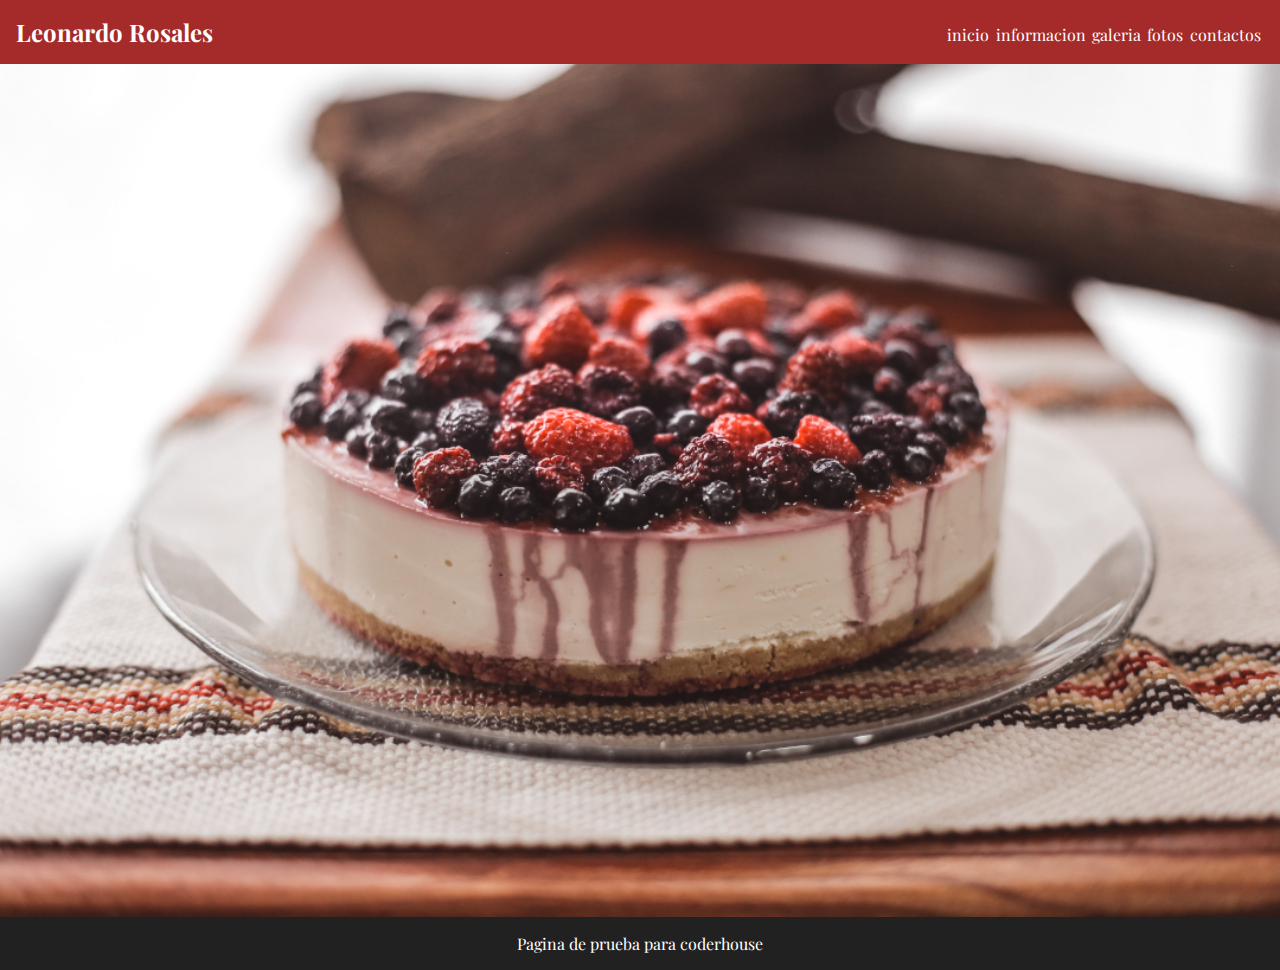
<file: index.html>
<!DOCTYPE html>
<html lang="en">
<head>
    <meta charset="UTF-8">
    <meta http-equiv="X-UA-Compatible" content="IE=edge">
    <meta name="viewport" content="width=device-width, initial-scale=1.0">
    <link rel="preconnect" href="https://fonts.gstatic.com" crossorigin>
    <link href="https://fonts.googleapis.com/css2?family=Playfair+Display&display=swap" rel="stylesheet">
    <link rel="stylesheet" href="css/styles.css">
    <title>leonardo rosales</title>
</head>
<body>
    <header class="menu">
        <!--espero no pasarme conlas clases-->
        <h2>Leonardo Rosales</h2>
        <ul class="navegacion">
            <li class="enlaces">
                <a href="">inicio</a>
            </li>
            <li class="enlaces">
                <a href="pages/informacion.html">informacion</a>
            </li>
            <li class="enlaces">
                <a href="pages/galeria.html">galeria</a>
            </li>
            <li class="enlaces">
                <a href="pages/fotos.html">fotos</a>
            </li>
            <li class="enlaces">
                <a href="pages/contacto.html">contactos</a>
            </li>
        </ul>
    </header>
    <img src="images/1.JPG" alt="torta" class="tortas_fondo">
    <footer class="cosas">
        <p>Pagina de prueba para coderhouse</p>
    </footer>
</body>
</html>
</file>
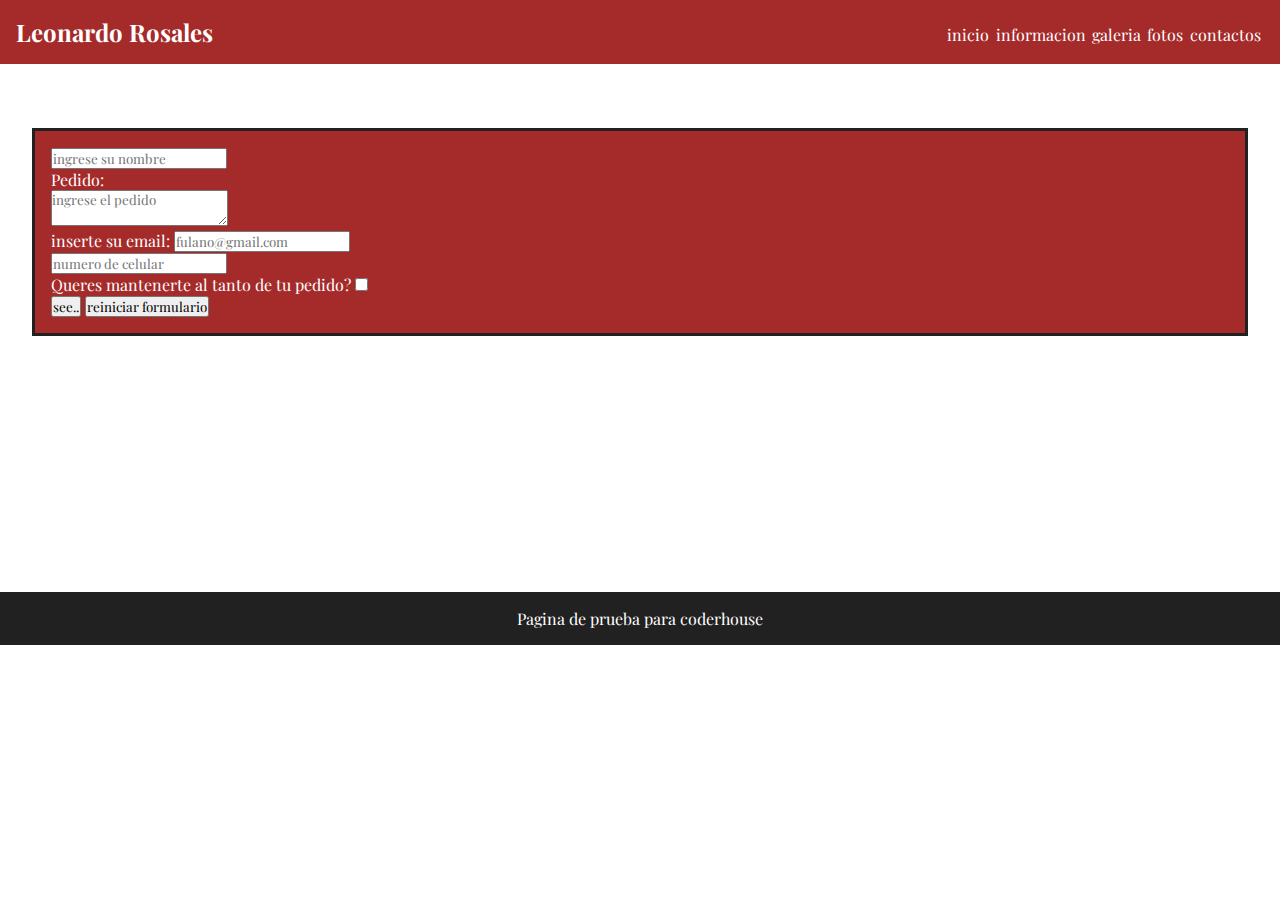
<file: pages/contacto.html>
<!DOCTYPE html>
<html lang="en">
<head>
    <meta charset="UTF-8">
    <meta http-equiv="X-UA-Compatible" content="IE=edge">
    <meta name="viewport" content="width=device-width, initial-scale=1.0">
    <link rel="preconnect" href="https://fonts.gstatic.com" crossorigin>
    <link href="https://fonts.googleapis.com/css2?family=Playfair+Display&display=swap" rel="stylesheet">
    <link rel="stylesheet" href="../css/styles.css">

    <title>contacto</title>
</head>
<body>
    <header class="menu">
        <!--espero no pasarme conlas clases-->
        <h2>Leonardo Rosales</h2>
        <ul class="navegacion">
            <li class="enlaces">
                <a href="../index.html">inicio</a>
            </li>
            <li class="enlaces">
                <a href="informacion.html">informacion</a>
            </li>
            <li class="enlaces">
                <a href="galeria.html">galeria</a>
            </li>
            <li class="enlaces">
                <a href="fotos.html">fotos</a>
            </li>
            <li class="enlaces">
                <a href="contacto.html">contactos</a>
            </li>
        </ul>
    </header>
    <section class="formulario">
        <article>
            <form action="#">
                <input type="text" placeholder="ingrese su nombre"><br>
                
                <label for="Observaciones"> Pedido:<br>
                    <textarea placeholder="ingrese el pedido"></textarea>
                </label> <br>
                <label for="email">inserte su email:
                    <input type="email" placeholder="fulano@gmail.com" name="email"><br>
                </label>
                <input type="number" placeholder="numero de celular"><br>
                <div>Queres mantenerte al tanto de tu pedido?
                <input type="checkbox" name="acepta" value="1"></div>
                <input type="submit" value="see..">
                <input type="reset" value="reiniciar formulario">
            </form>
        </article>
    </section>
    <footer class="cosas">
        <p>Pagina de prueba para coderhouse</p>
    </footer>
</body>
</html>
</file>
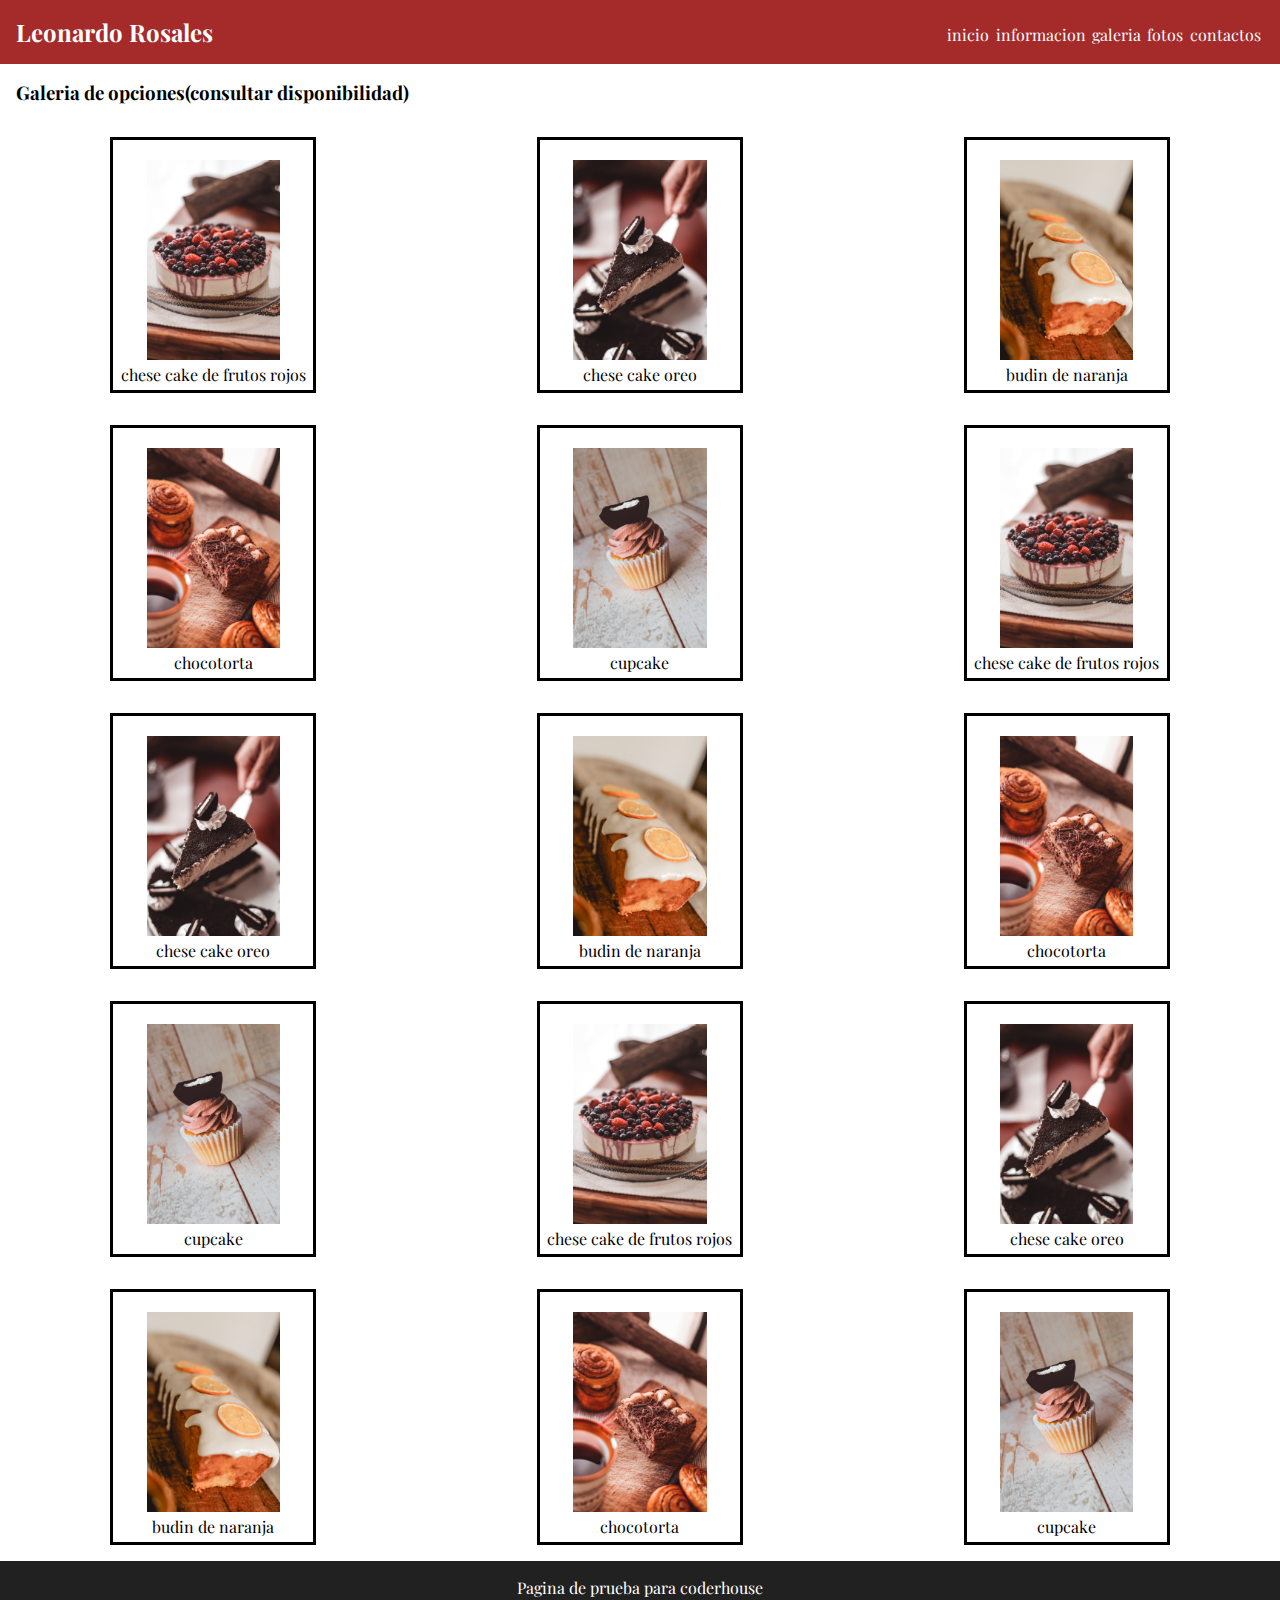
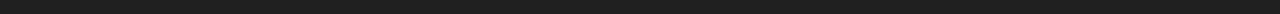
<file: pages/galeria.html>
<!DOCTYPE html>
<html lang="en">
<head>
    <meta charset="UTF-8">
    <meta http-equiv="X-UA-Compatible" content="IE=edge">
    <meta name="viewport" content="width=device-width, initial-scale=1.0">
    <link rel="preconnect" href="https://fonts.gstatic.com" crossorigin>
    <link href="https://fonts.googleapis.com/css2?family=Playfair+Display&display=swap" rel="stylesheet">
    <link rel="stylesheet" href="../css/styles.css">

    <title>galeria</title>
</head>
<body>
    <header class="menu">
        <!--espero no pasarme conlas clases-->
        <h2>Leonardo Rosales</h2>
        <ul class="navegacion">
            <li class="enlaces">
                <a href="../index.html">inicio</a>
            </li>
            <li class="enlaces">
                <a href="informacion.html">informacion</a>
            </li>
            <li class="enlaces">
                <a href="galeria.html">galeria</a>
            </li>
            <li class="enlaces">
                <a href="fotos.html">fotos</a>
            </li>
            <li class="enlaces">
                <a href="contacto.html">contactos</a>
            </li>
        </ul>
    </header>
    <h3>Galeria de opciones(consultar disponibilidad)</h3>
    <!--declaracion de las cards-->
    <div class="contenedor">
        
            <div class="tarjetas">
                <img src="../images/2.JPG" alt="1" class="imagenes__tarjetas">
                <div class="separacion">
                    <a class="texto_tarjetas">chese cake de frutos rojos</a>
                </div>
            </div>
            <div class="tarjetas">
                <img src="../images/3.JPG" alt="1" class="imagenes__tarjetas">
                <div class="separacion">
                    <a class="texto_tarjetas">chese cake oreo</a>
                </div>
            </div>
            <div class="tarjetas">
                <img src="../images/4.JPG" alt="1" class="imagenes__tarjetas">
                <div class="separacion">
                    <a class="texto_tarjetas">budin de naranja</a>
                </div>
            </div>
            <div class="tarjetas">
                <img src="../images/6.JPG" alt="1" class="imagenes__tarjetas">
                <div class="separacion">
                    <a class="texto_tarjetas">chocotorta</a>
                </div>
            </div>
            <div class="tarjetas">
                <img src="../images/8.JPG" alt="1" class="imagenes__tarjetas">
                <div class="separacion">
                    <a class="texto_tarjetas">cupcake</a>
                </div>
            </div>
            <div class="tarjetas">
                <img src="../images/2.JPG" alt="1" class="imagenes__tarjetas">
                <div class="separacion">
                    <a class="texto_tarjetas">chese cake de frutos rojos</a>
                </div>
            </div>
            <div class="tarjetas">
                <img src="../images/3.JPG" alt="1" class="imagenes__tarjetas">
                <div class="separacion">
                    <a class="texto_tarjetas">chese cake oreo</a>
                </div>
            </div>
            <div class="tarjetas">
                <img src="../images/4.JPG" alt="1" class="imagenes__tarjetas">
                <div class="separacion">
                    <a class="texto_tarjetas">budin de naranja</a>
                </div>
            </div>
            <div class="tarjetas">
                <img src="../images/6.JPG" alt="1" class="imagenes__tarjetas">
                <div class="separacion">
                    <a class="texto_tarjetas">chocotorta</a>
                </div>
            </div>
            <div class="tarjetas">
                <img src="../images/8.JPG" alt="1" class="imagenes__tarjetas">
                <div class="separacion">
                    <a class="texto_tarjetas">cupcake</a>
                </div>
            </div>
            <div class="tarjetas">
                <img src="../images/2.JPG" alt="1" class="imagenes__tarjetas">
                <div class="separacion">
                    <a class="texto_tarjetas">chese cake de frutos rojos</a>
                </div>
            </div>
            <div class="tarjetas">
                <img src="../images/3.JPG" alt="1" class="imagenes__tarjetas">
                <div class="separacion">
                    <a class="texto_tarjetas">chese cake oreo</a>
                </div>
            </div>
            <div class="tarjetas">
                <img src="../images/4.JPG" alt="1" class="imagenes__tarjetas">
                <div class="separacion">
                    <a class="texto_tarjetas">budin de naranja</a>
                </div>
            </div>
            <div class="tarjetas">
                <img src="../images/6.JPG" alt="1" class="imagenes__tarjetas">
                <div class="separacion">
                    <a class="texto_tarjetas">chocotorta</a>
                </div>
            </div>
            <div class="tarjetas">
                <img src="../images/8.JPG" alt="1" class="imagenes__tarjetas">
                <div class="separacion">
                    <a class="texto_tarjetas">cupcake</a>
                </div>
            </div>
       </div>
        <!--se que es un poco repetitivo pero no me pasaron muchas fotos y no queria que se viera vacio-->
    <footer class="cosas">
        <p>Pagina de prueba para coderhouse</p>
    </footer>
</body>
</html>
</file>
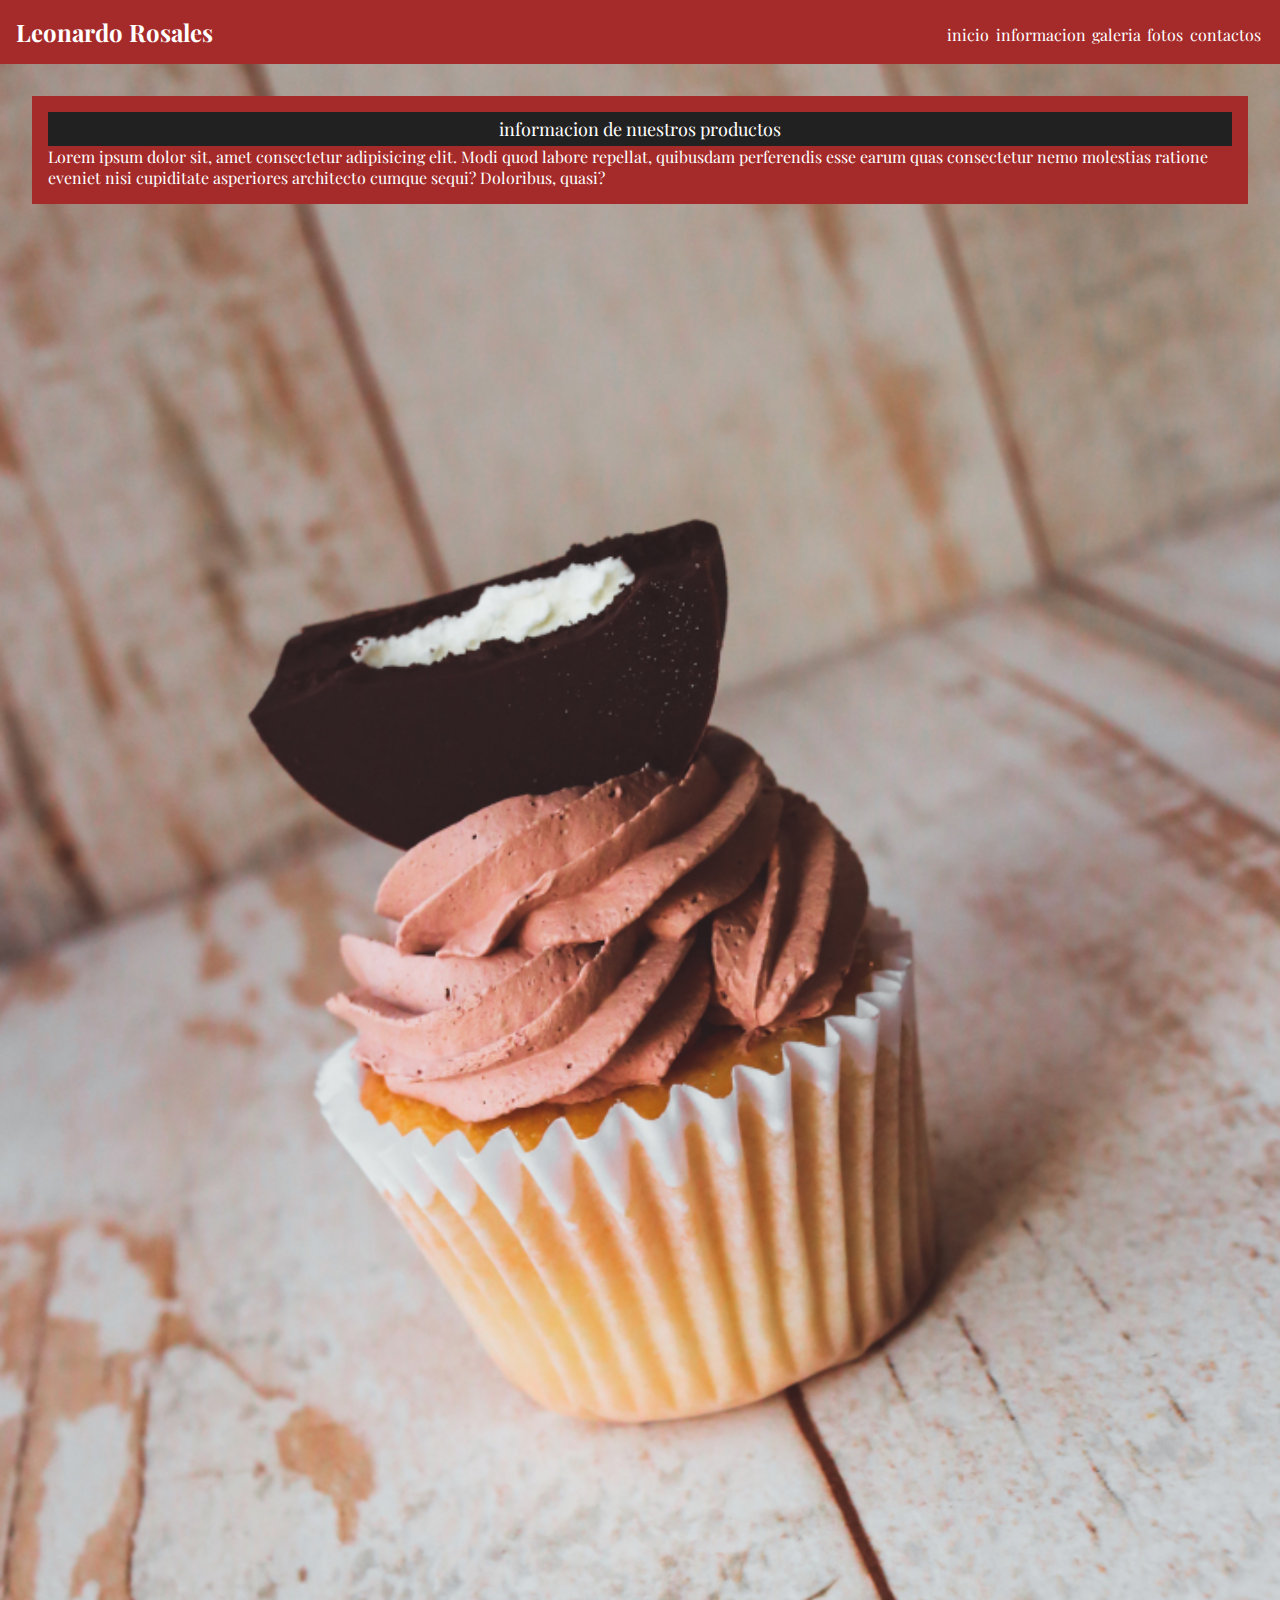
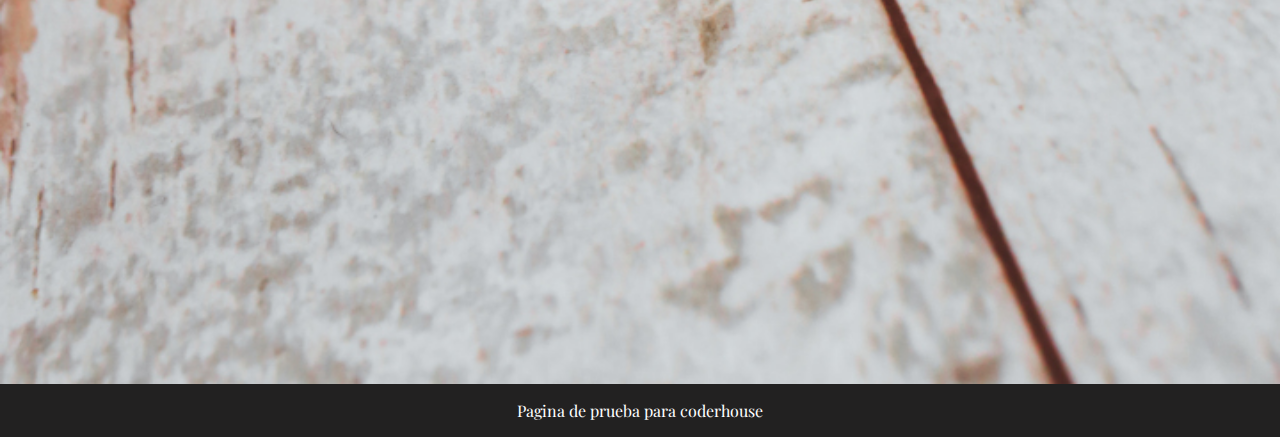
<file: pages/informacion.html>
<!DOCTYPE html>
<html lang="en">
<head>
    <meta charset="UTF-8">
    <meta http-equiv="X-UA-Compatible" content="IE=edge">
    <meta name="viewport" content="width=device-width, initial-scale=1.0">
    <link rel="preconnect" href="https://fonts.gstatic.com" crossorigin>
    <link href="https://fonts.googleapis.com/css2?family=Playfair+Display&display=swap" rel="stylesheet">
    <link rel="stylesheet" href="../css/styles.css">

    <title>informacion</title>
</head>
<body>
    <header class="menu">
        <!--espero no pasarme conlas clases-->
        <h2>Leonardo Rosales</h2>
        <ul class="navegacion">
            <li class="enlaces">
                <a href="../index.html">inicio</a>
            </li>
            <li class="enlaces">
                <a href="informacion.html">informacion</a>
            </li>
            <li class="enlaces">
                <a href="galeria.html">galeria</a>
            </li>
            <li class="enlaces">
                <a href="fotos.html">fotos</a>
            </li>
            <li class="enlaces">
                <a href="contacto.html">contactos</a>
            </li>
        </ul>
    </header>
    <!--de aca en adelante estaria el contenido medio-->
    <section>
        <a class="info__texto">
            <p>informacion de nuestros productos</p>
            Lorem ipsum dolor sit, amet consectetur adipisicing elit. Modi quod labore repellat, quibusdam perferendis esse earum quas consectetur nemo molestias ratione eveniet nisi cupiditate asperiores architecto cumque sequi? Doloribus, quasi?
         </a>
         <!--la idea es hacer una pagina de pasteleria para mi hermano asi que no sabia bien que poner por ahora :v-->
        <img src="../images/8.JPG" alt="torta" class="tortas_fondo">
    </section>
    <footer class="cosas">
        <p>Pagina de prueba para coderhouse</p>
    </footer>
</body>
</html>
</file>
<file: css/styles.css>
/*aca hago el reeset*/
*{
    margin: 0%;
    padding: 0%;
    font-family: 'Playfair Display', serif;

}
/*aca defino cosas del menu de inicio*/
.navegacion{
    text-decoration: none;
    list-style: none;
    display: flex;
    align-items: flex-end;
}

.enlaces{
    margin: 0.2rem;
    text-decoration: none;
}
.enlaces a{
    text-decoration: none;
    color: white;
    transition: 1s;
}
.enlaces a:hover{
    text-decoration: none;
    color: rgb(237, 205, 117);
    transition: 1s;
}
.menu
{
background-color: brown;
color: white;
display: flex;
justify-content: space-between;
padding: 1rem;
}
.cosas{
    background-color: rgb(34, 33, 33);
    color: white;
    text-align: center;
    padding: 1rem;
}
/*parte responsive para todos*/
@media screen and (max-width: 767px)
{
    .menu{
        display: flex;
        flex-direction: column;
        justify-content: center;
        align-items: center;
    }

}
@media screen and (max-width: 460px)
{
    .menu
    {
        gap: .5rem;
    }
    .navegacion
    {
        flex-direction: column;
        align-items: center;
        gap: .5rem;
    }
}
/*parte de lafoto del index*/
.tortas_fondo{
    width: 100%;
    display: flex;
}
/*comienza la declaracion de la seccion informacion*/
.info__texto p{
    text-align: center;
    font-size: 18px;
    background-color:rgb(34, 33, 33);
    padding: 0.3rem;
}
.info__texto{
    margin: 2rem;
    padding: 1rem;
    position: absolute;
    color: white;
    background-color: brown;
}
/*cosas del formulario del contacto*/
.formulario{
    text-align: left;
    margin: 4rem 2rem 16rem 2rem;
    border: solid rgb(34, 33, 33);
    padding: 1rem;
    background-color: brown;
    color: white;
}
/*estilo de las cards*/
h3{
    margin: 1rem;
}
.imagenes__tarjetas{
    margin-top: 20px;
    height: 200px;
    display: inline;
}
.tarjetas{
    width: 200px;
    height: 250px;
    margin: 1rem;
    border: solid;
    text-align: center;
}
.tarjetas{
    display: inline-block;
}
.contenedor{
display: grid;
grid-template-columns: 3fr 3fr 3fr;
justify-items: center;
}
/*responsive de las cards*/
@media screen and (max-width: 767px){
    .contenedor
    {
        grid-template-columns: 2fr 2fr;
    }
}
@media screen and (max-width: 460px){
    .contenedor
    {
        grid-template-columns: 100%;
    }
}
</file>
